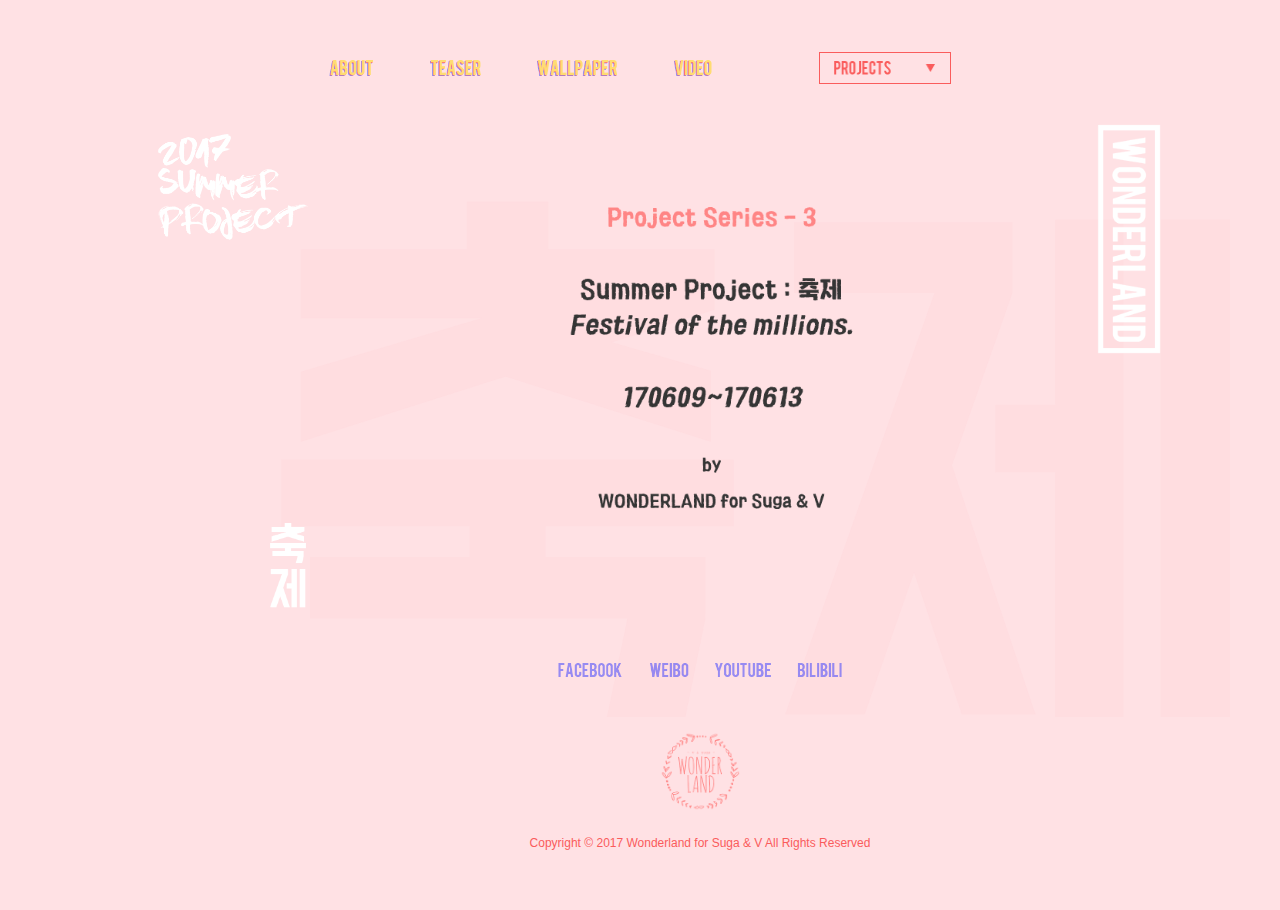
<file: about.html>
<html>
	<head>
		<title>CHOOKJE</title>
		<meta charset="UTF-8">
		<meta name="viewport" content="width=1440px">
<link rel="stylesheet" href="chookjae.css">
<link rel="icon" href="img/logo.png">
</head>
	
	<body>
		<div class="background-o"></div>
		<div class="gnb">
		<ul>
			<li><a href="about.html" class="about"><img src="img/about.png"></a></li>
			<li><a href="teaser.html" class="teaser"><img src="img/teaser.png"></a></li>
			<li><a href="wallpaper.html" class="wallpaper"><img src="img/wallpaper.png"></a></li>
			<li><a href="index.html" class="video"><img src="img/video.png"></a></li>
			<li class="selector">
				<div class="site-selector">
					<select name="gourl" id="gourl">
						<option value="#"></option>
						<option value="http://btsofficialshop.com/">下面的選項都是擺設</option>
						<option value="http://btsofficialshop.com/">16'WINTER: -</option>
						<option value="http://bts.ibighit.com/loveyourself">17'SPRING: KOKORO</option>
						<option value="http://bts.ibighit.com/youneverwalkalone">17'AUTUMN: AUGUST FESTIVAL</option>
					</select>
				</div>
			</li>
		</ul>
</div>

<div class="container">
	<div class="logo">
		<a href="index.html"><img src="img/17sp-title.png" width="150" height="107" class="sp-title"></a><br />
		<img src="img/sp-sub-title.png" width="40" height="87" class="sp-sub-title" style='margin-top:280px;' >
	</div>

<script type="text/javascript">
	$(document).ready(function(){ 
		$("a").addClass(function(index, currentClass) {
		    var addedClass;
		    if ( currentClass === "album") {
		      addedClass = "active";
		    }
		    return addedClass;
		});
	});
</script>
		<div class="album-wrapper">
			<div class="album-title"><img src="img/aboutin.png"></div>
		</div>
 			<div class="title-right">
		<a href="#"><img src="img/randomlogo.png" "></a>
	</div>
	<div class="footer">
		<ul>
			<li><a href="https://www.facebook.com/wonderland9395/" target="_blank"><img src="img/FACEBOOK.png"></a></li>
			<li><a href="https://www.weibo.com/u/5679397434" target="_blank"><img src="img/WEIBO.png"></a></li>
			<li><a href="https://www.youtube.com/user/GZhenjie" target="_blank"><img src="img/YOUTUBE.png"></a></li>
			<li><a href="https://space.bilibili.com/14347061#/" target="_blank"><img src="img/BILIBILI.png"></a></li>
		</ul>
		<div class="copyright">
			<img src="img/logo.png" class="footer-logo">
			Copyright © 2017 Wonderland for Suga & V All Rights Reserved
	</div>
</div>	</body>

</html>
</file>
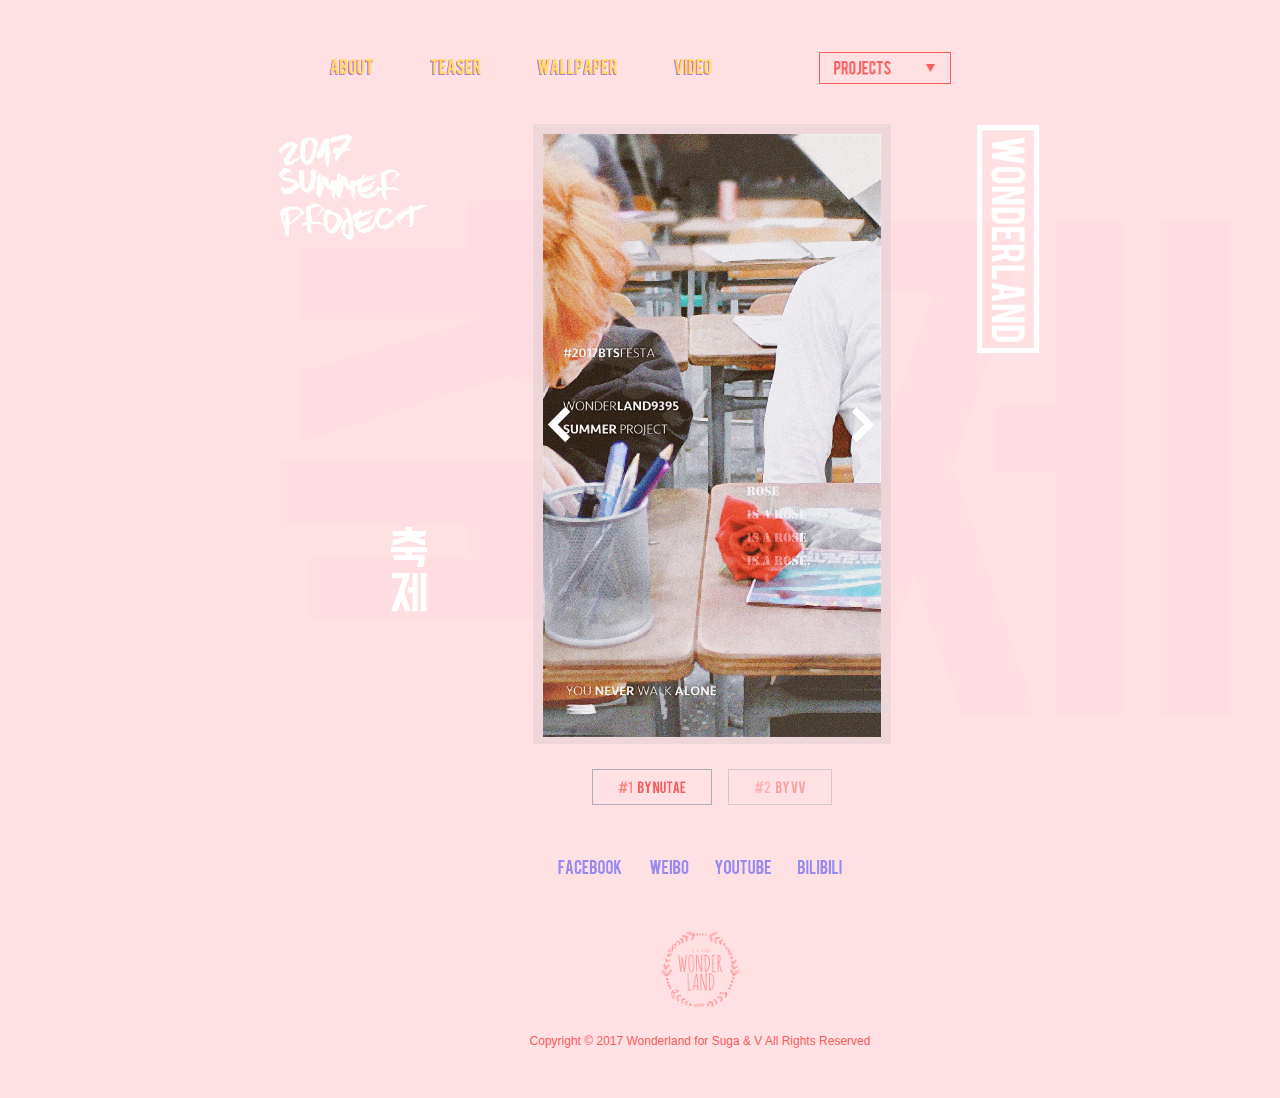
<file: bynutae.html>
<!DOCTYPE html>
<html>
	<head>
		<title>CHOOKJAE</title>
		<meta charset="UTF-8">
		<meta name="viewport" content="width=1440px">
<link rel="stylesheet" href="chookjae.css">
<link rel="icon" href="img/logo.png">
<script type="text/javascript" src="js/jquery.js"></script>
<script type="text/javascript" src="js/script.js"></script>
<script type="text/javascript" src="js/swipe.js"></script>
<script type="text/javascript" src="js/masonry.js"></script>

<!-- Google Analytics: change UA-XXXXX-X to be your site's ID. -->
<script>
    (function(b,o,i,l,e,r){b.GoogleAnalyticsObject=l;b[l]||(b[l]=
    function(){(b[l].q=b[l].q||[]).push(arguments)});b[l].l=+new Date;
    e=o.createElement(i);r=o.getElementsByTagName(i)[0];
    e.src='//www.google-analytics.com/analytics.js';
    r.parentNode.insertBefore(e,r)}(window,document,'script','ga'));
    ga('create','UA-41451351-1');ga('send','pageview');
</script>
</head>
	
	<body>
		<div class="background-o"></div>
		<div class="gnb">
		<ul>
			<li><a href="about.html" class="about"><img src="img/about.png"></a></li>
			<li><a href="teaser.html" class="teaser"><img src="img/teaser.png"></a></li>
			<li><a href="wallpaper.html" class="wallpaper"><img src="img/wallpaper.png"></a></li>
			<li><a href="index.html" class="video"><img src="img/video.png"></a></li>
			<li class="selector">
				<div class="site-selector">
					<select name="gourl" id="gourl">
						<option value="#"></option>
						<option value="http://btsofficialshop.com/">下面的選項都是擺設</option>
						<option value="http://btsofficialshop.com/">16'WINTER: -</option>
						<option value="http://bts.ibighit.com/loveyourself">17'SPRING: KOKORO</option>
						<option value="http://bts.ibighit.com/youneverwalkalone">17'AUTUMN: AUGUST FESTIVAL</option>
					</select>
				</div>
			</li>
		</ul>
</div>

<div class="container">
	<div class="logo">
		<a href="index.html"><img src="img/17sp-title.png" width="150" height="107" class="sp-title"></a><br />
		<img src="img/sp-sub-title.png" width="40" height="87" class="sp-sub-title" style='margin-top:280px;' >
	</div>

<script type="text/javascript">
	$(document).ready(function(){ 
		$("a").addClass(function(index, currentClass) {
		    var addedClass;
		    if ( currentClass === "photo") {
		      addedClass = "active";
		    }
		    return addedClass;
		});
	});
</script>
		<div class="photo-wrapper">
			<div class="slider-wrap">
				<div id='slider' class='swipe'>
		            <div class='swipe-wrap'>
		                <div><img src="img/wallpaper/10.jpg"></div>
		                <div><img src="img/wallpaper/11.jpg"></div>
		                <div><img src="img/wallpaper/12.jpg"></div>
		                <div><img src="img/wallpaper/13.jpg"></div>
		                <div><img src="img/wallpaper/14.jpg"></div>
		                <div><img src="img/wallpaper/15.jpg"></div>
		                <div><img src="img/wallpaper/16.jpg"></div>
		                <div><img src="img/wallpaper/17.jpg"></div>
		                <div><img src="img/wallpaper/18.jpg"></div>
		            </div>             
		            <a href="#" class="swipe-left-white"><img src="img/left.png"></a>
		            <a href="#" class="swipe-right-white"><img src="img/right.png"></a>
		        </div>
			</div>
			<div class="past">
				<ul>
					<li><a href="#" class="active"><img src="img/wallpaper/bynutae.png"></a></li>	
					<li><a href="wallpaper.html"><img src="img/wallpaper/byvv.png"></a></li>	
				</ul>
			</div>
		</div>
 			<div class="title-right">
		<a href="#"><img src="img/randomlogo.png"></a>
	</div>
	<div class="footer">
		<ul>
			<li><a href="https://www.facebook.com/wonderland9395/" target="_blank"><img src="img/FACEBOOK.png"></a></li>
			<li><a href="https://www.weibo.com/u/5679397434" target="_blank"><img src="img/WEIBO.png"></a></li>
			<li><a href="https://www.youtube.com/user/GZhenjie" target="_blank"><img src="img/YOUTUBE.png"></a></li>
			<li><a href="https://space.bilibili.com/14347061#/" target="_blank"><img src="img/BILIBILI.png"></a></li>
		</ul>
		<div class="copyright">
			<img src="img/logo.png" class="footer-logo">
			Copyright © 2017 Wonderland for Suga & V All Rights Reserved
	</div>
</div>	</body>

</html>

	 <!-- Google Analytics: change UA-XXXXX-X to be your site's ID. -->
        <script>
            (function(b,o,i,l,e,r){b.GoogleAnalyticsObject=l;b[l]||(b[l]=
            function(){(b[l].q=b[l].q||[]).push(arguments)});b[l].l=+new Date;
            e=o.createElement(i);r=o.getElementsByTagName(i)[0];
            e.src='//www.google-analytics.com/analytics.js';
            r.parentNode.insertBefore(e,r)}(window,document,'script','ga'));
            ga('create','UA-41451351-1');ga('send','pageview');
        </script>
</file>
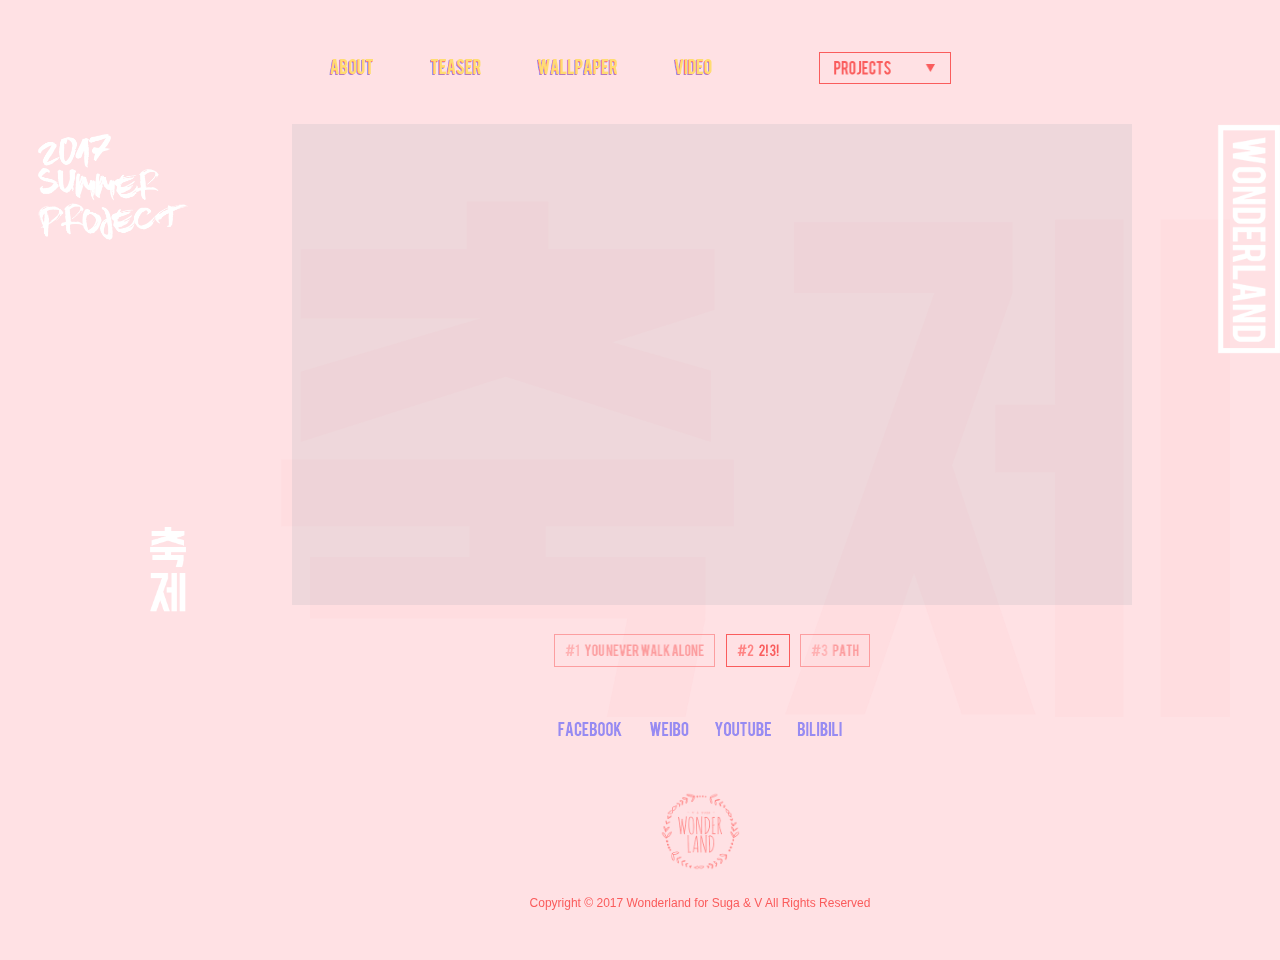
<file: dulset.html>
<!DOCTYPE html>
<html>
	<head>
		<title>CHOOKJAE</title>
		<meta charset="UTF-8">
		<meta name="viewport" content="width=1440px">
<link rel="stylesheet" href="chookjae.css">
<link rel="icon" href="img/logo.png">
</head>
	
	<body>
		<div class="background-o"></div>
		<div class="gnb">
		<ul>
			<li><a href="about.html" class="about"><img src="img/about.png"></a></li>
			<li><a href="teaser.html" class="teaser"><img src="img/teaser.png"></a></li>
			<li><a href="wallpaper.html" class="wallpaper"><img src="img/wallpaper.png"></a></li>
			<li><a href="index.html" class="video"><img src="img/video.png"></a></li>
			<li class="selector">
				<div class="site-selector">
					<select name="gourl" id="gourl">
						<option value="#"></option>
						<option value="http://btsofficialshop.com/">下面的選項都是擺設</option>
						<option value="http://btsofficialshop.com/">16'WINTER: -</option>
						<option value="http://bts.ibighit.com/loveyourself">17'SPRING: KOKORO</option>
						<option value="http://bts.ibighit.com/youneverwalkalone">17'AUTUMN: AUGUST FESTIVAL</option>
					</select>
				</div>
			</li>
		</ul>
</div>

<div class="container">
	<div class="logo">
		<a href="index.html"><img src="img/17sp-title.png" width="150" height="107" class="sp-title"></a><br />
		<img src="img/sp-sub-title.png" width="40" height="87" class="sp-sub-title" style='margin-top:280px;' >
	</div>

<script type="text/javascript">
	$(document).ready(function(){ 
		$("a").addClass(function(index, currentClass) {
		    var addedClass;
		    if ( currentClass === "index") {
		      addedClass = "active";
		    }
		    return addedClass;
		});
	});
</script>
		<div class="video-wrapper">
			<div class="movie-container">
				<iframe width="820" height="461" src="http://www.youtube.com/embed/Tx_6Pxspurs" frameborder="0" class="movie" allowfullscreen></iframe>
			</div>
	 		<div class="vid-selector">
	 			<div class="vid" data-src="http://www.youtube.com/embed/C_3bgDsUMbo">
		 			<a href="index.html"><img src="img/vid1.png"></a>
	 			</div>
	 			<div class="vid active" data-src="http://www.youtube.com/embed/Tx_6Pxspurs">
		 			<a href="#"><img src="img/vid2.png"></a>
	 			</div>
	 			<div class="vid" data-src="http://www.youtube.com/embed/E7sSUapl2uI">
		 			<a href="path.html"><img src="img/vid3.png"></a>
	 			</div>
			</div>
		</div>
		 	<div class="title-right">
		<a href="#"><img src="img/randomlogo.png" "></a>
	</div>
	<div class="footer">
		<ul>
			<li><a href="https://www.facebook.com/wonderland9395/" target="_blank"><img src="img/FACEBOOK.png"></a></li>
			<li><a href="https://www.weibo.com/u/5679397434" target="_blank"><img src="img/WEIBO.png"></a></li>
			<li><a href="https://www.youtube.com/user/GZhenjie" target="_blank"><img src="img/YOUTUBE.png"></a></li>
			<li><a href="https://space.bilibili.com/14347061#/" target="_blank"><img src="img/BILIBILI.png"></a></li>
		</ul>
		<div class="copyright">
			<img src="img/logo.png" class="footer-logo">
			Copyright © 2017 Wonderland for Suga & V All Rights Reserved
	</div>
</div>
 		<script type="text/javascript">
		$('.vid').click(function(ev) {

			var src = $(this).data('src');

			$('iframe').attr('src', src);
			return ev.preventDefault();
		});

		$('.vid').each(function(idx, elem) {
			$(elem).click(function(e) {
				$('.vid').removeClass('active');
				$(this).addClass('active');
				e.preventDefault();
			});
		});

		</script>
	</body>

</html>
</file>
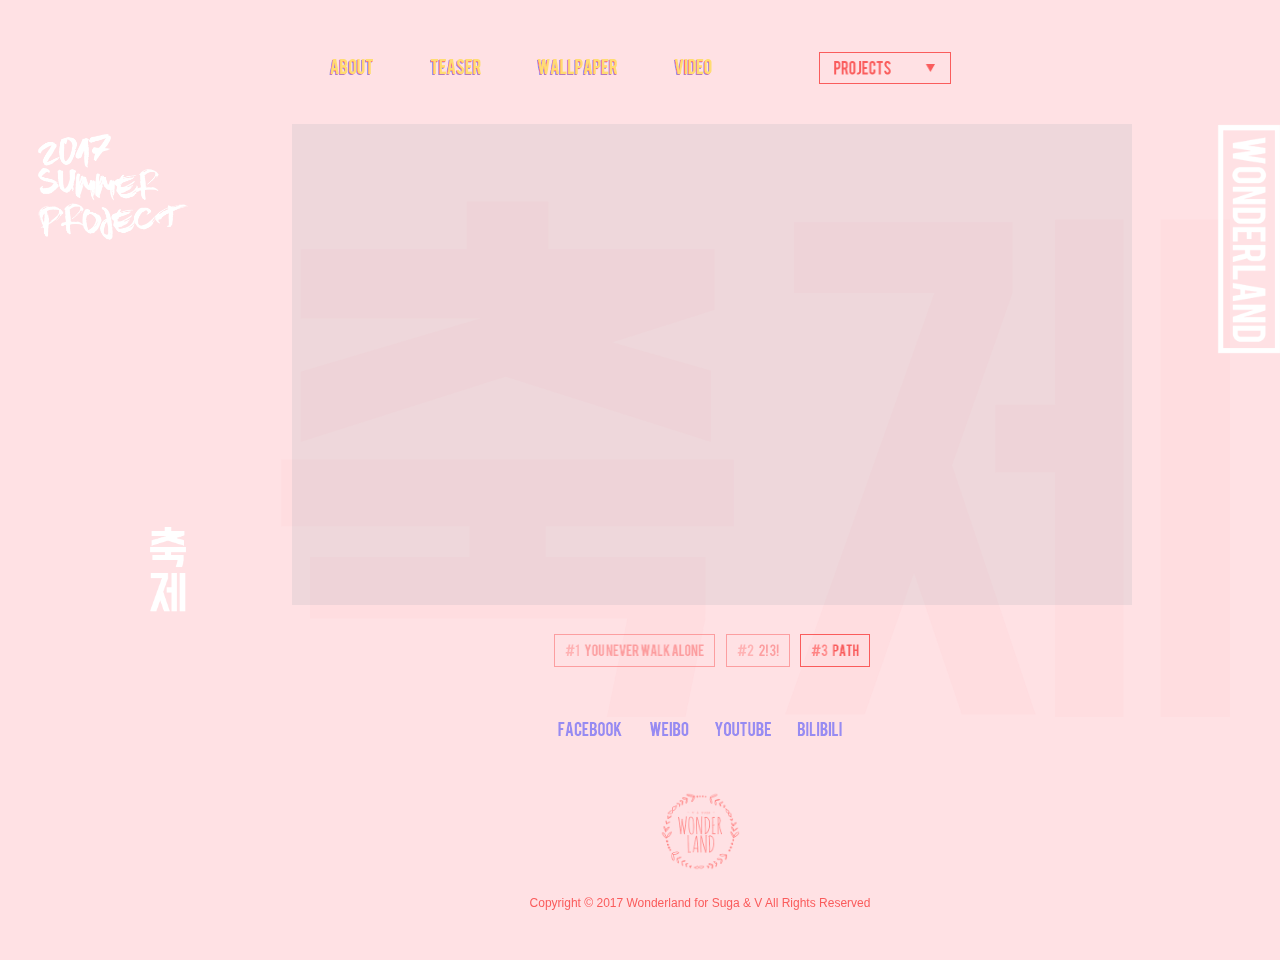
<file: path.html>
<!DOCTYPE html>
<html>
	<head>
		<title>CHOOKJAE</title>
		<meta charset="UTF-8">
		<meta name="viewport" content="width=1440px">
<link rel="stylesheet" href="chookjae.css">
<link rel="icon" href="img/logo.png">
</head>
	
	<body>
		<div class="background-o"></div>
		<div class="gnb">
		<ul>
			<li><a href="about.html" class="about"><img src="img/about.png"></a></li>
			<li><a href="teaser.html" class="teaser"><img src="img/teaser.png"></a></li>
			<li><a href="wallpaper.html" class="wallpaper"><img src="img/wallpaper.png"></a></li>
			<li><a href="index.html" class="video"><img src="img/video.png"></a></li>
			<li class="selector">
				<div class="site-selector">
					<select name="gourl" id="gourl">
						<option value="#"></option>
						<option value="http://btsofficialshop.com/">下面的選項都是擺設</option>
						<option value="http://btsofficialshop.com/">16'WINTER: -</option>
						<option value="http://bts.ibighit.com/loveyourself">17'SPRING: KOKORO</option>
						<option value="http://bts.ibighit.com/youneverwalkalone">17'AUTUMN: AUGUST FESTIVAL</option>
					</select>
				</div>
			</li>
		</ul>
</div>

<div class="container">
	<div class="logo">
		<a href="index.html"><img src="img/17sp-title.png" width="150" height="107" class="sp-title"></a><br />
		<img src="img/sp-sub-title.png" width="40" height="87" class="sp-sub-title" style='margin-top:280px;' >
	</div>

<script type="text/javascript">
	$(document).ready(function(){ 
		$("a").addClass(function(index, currentClass) {
		    var addedClass;
		    if ( currentClass === "index") {
		      addedClass = "active";
		    }
		    return addedClass;
		});
	});
</script>
		<div class="video-wrapper">
			<div class="movie-container">
				<iframe width="820" height="461" src="http://www.youtube.com/embed/E7sSUapl2uI" frameborder="0" class="movie" allowfullscreen></iframe>
			</div>
	 		<div class="vid-selector">
	 			<div class="vid" data-src="http://www.youtube.com/embed/C_3bgDsUMbo">
		 			<a href="index.html"><img src="img/vid1.png"></a>
	 			</div>
	 			<div class="vid" data-src="http://www.youtube.com/embed/Tx_6Pxspurs">
		 			<a href="dulset.html"><img src="img/vid2.png"></a>
	 			</div>
	 			<div class="vid active" data-src="http://www.youtube.com/embed/E7sSUapl2uI">
		 			<a href="#"><img src="img/vid3.png"></a>
	 			</div>
			</div>
		</div>
		 	<div class="title-right">
		<a href="#"><img src="img/randomlogo.png" "></a>
	</div>
	<div class="footer">
		<ul>
			<li><a href="https://www.facebook.com/wonderland9395/" target="_blank"><img src="img/FACEBOOK.png"></a></li>
			<li><a href="https://www.weibo.com/u/5679397434" target="_blank"><img src="img/WEIBO.png"></a></li>
			<li><a href="https://www.youtube.com/user/GZhenjie" target="_blank"><img src="img/YOUTUBE.png"></a></li>
			<li><a href="https://space.bilibili.com/14347061#/" target="_blank"><img src="img/BILIBILI.png"></a></li>
		</ul>
		<div class="copyright">
			<img src="img/logo.png" class="footer-logo">
			Copyright © 2017 Wonderland for Suga & V All Rights Reserved
	</div>
</div>
 		<script type="text/javascript">
		$('.vid').click(function(ev) {

			var src = $(this).data('src');

			$('iframe').attr('src', src);
			return ev.preventDefault();
		});

		$('.vid').each(function(idx, elem) {
			$(elem).click(function(e) {
				$('.vid').removeClass('active');
				$(this).addClass('active');
				e.preventDefault();
			});
		});

		</script>
	</body>

</html>
</file>
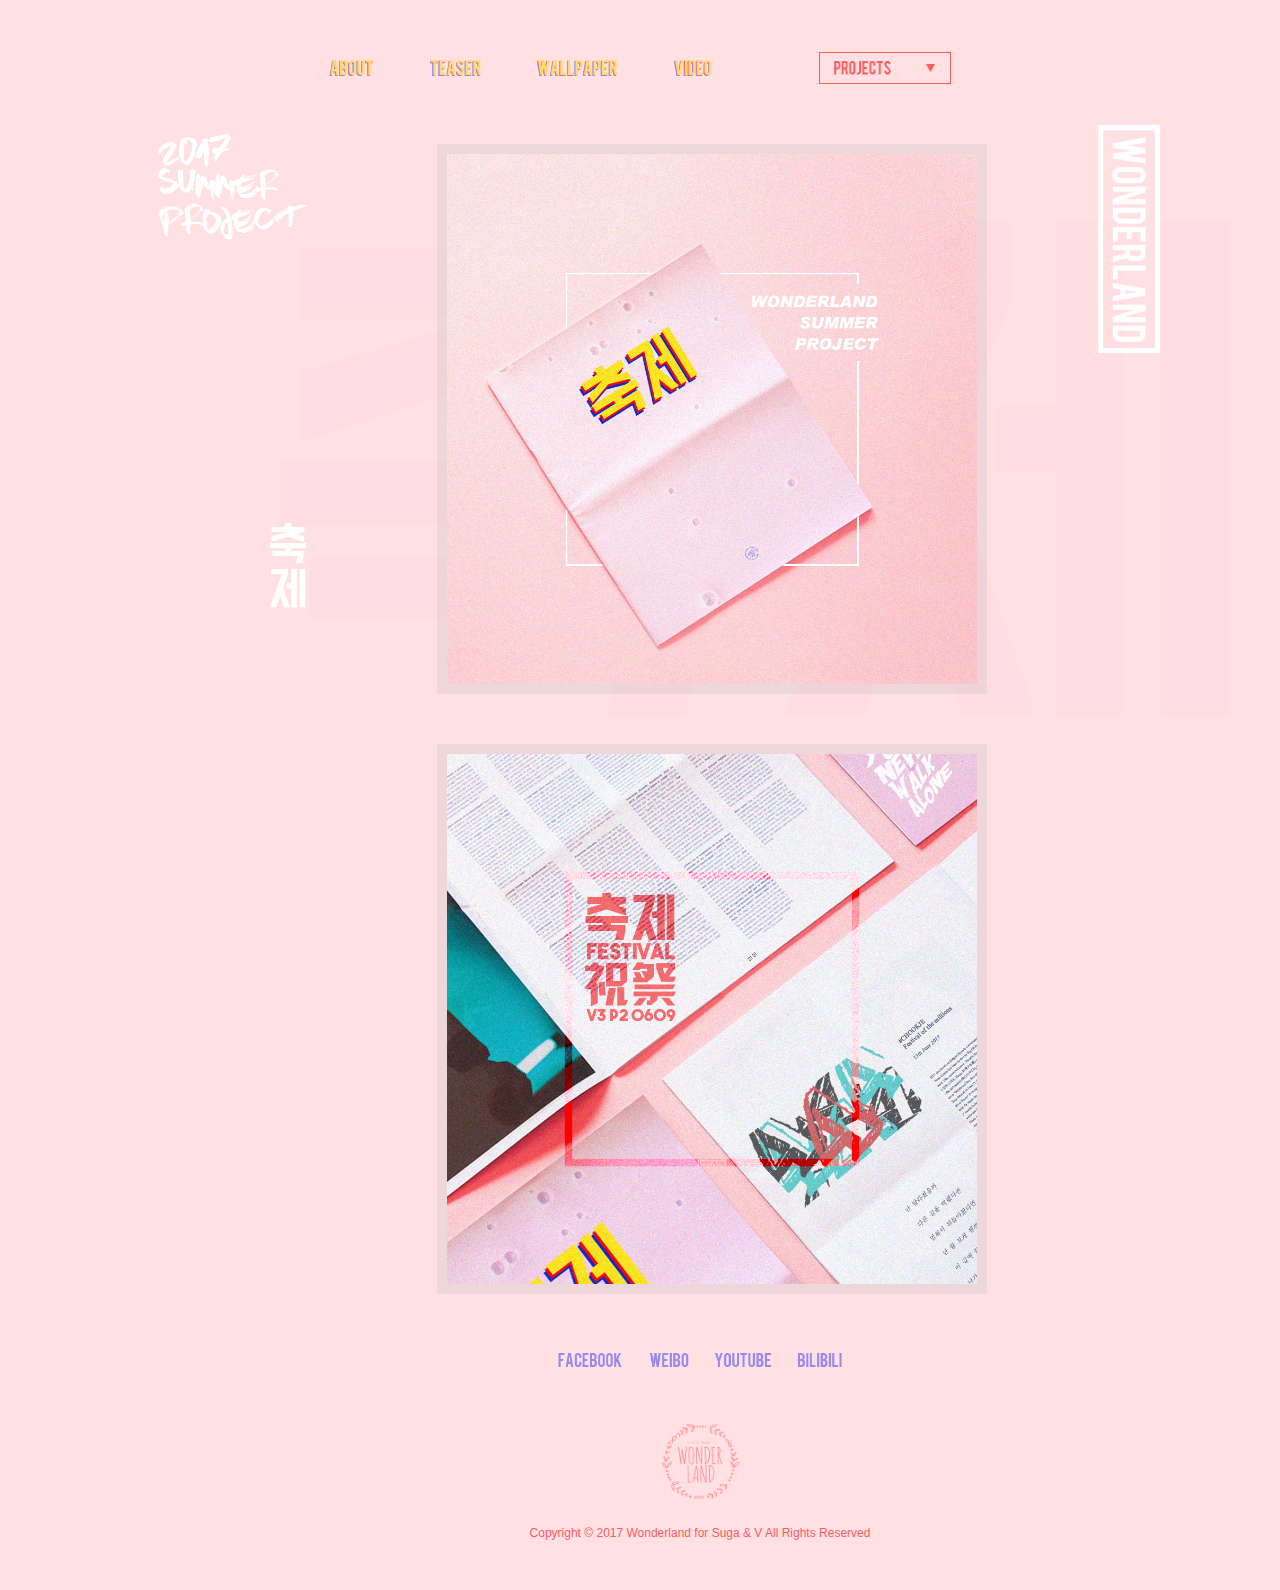
<file: teaser.html>
<html>
	<head>
		<title>CHOOKJAE</title>
		<meta charset="UTF-8">
		<meta name="viewport" content="width=1440px">
<link rel="stylesheet" href="chookjae.css">
<link rel="icon" href="img/logo.png">
</head>
	
	<body>
		<div class="background-o"></div>
		<div class="gnb">
		<ul>
			<li><a href="about.html" class="about"><img src="img/about.png"></a></li>
			<li><a href="teaser.html" class="teaser"><img src="img/teaser.png"></a></li>
			<li><a href="wallpaper.html" class="wallpaper"><img src="img/wallpaper.png"></a></li>
			<li><a href="index.html" class="video"><img src="img/video.png"></a></li>
			<li class="selector">
				<div class="site-selector">
					<select name="gourl" id="gourl">
						<option value="#"></option>
						<option value="http://btsofficialshop.com/">下面的選項都是擺設</option>
						<option value="http://btsofficialshop.com/">16'WINTER: -</option>
						<option value="http://bts.ibighit.com/loveyourself">17'SPRING: KOKORO</option>
						<option value="http://bts.ibighit.com/youneverwalkalone">17'AUTUMN: AUGUST FESTIVAL</option>
					</select>
				</div>
			</li>
		</ul>
</div>

<div class="container">
	<div class="logo">
		<a href="index.html"><img src="img/17sp-title.png" width="150" height="107" class="sp-title"></a><br />
		<img src="img/sp-sub-title.png" width="40" height="87" class="sp-sub-title" style='margin-top:280px;' >
	</div>

<script type="text/javascript">
	$(document).ready(function(){ 
		$("a").addClass(function(index, currentClass) {
		    var addedClass;
		    if ( currentClass === "album") {
		      addedClass = "active";
		    }
		    return addedClass;
		});
	});
</script>
		<div class="teaser-wrapper">
			<div class="teaser-img1"><img src="img/W-teaser1.jpg"></div>
			<div class="teaser-img2"><img src="img/W-teaser2-2.jpg"></div>
		</div>
 			<div class="title-right">
		<a href="#"><img src="img/randomlogo.png" "></a>
	</div>
	<div class="footer">
		<ul>
			<li><a href="https://www.facebook.com/wonderland9395/" target="_blank"><img src="img/FACEBOOK.png"></a></li>
			<li><a href="https://www.weibo.com/u/5679397434" target="_blank"><img src="img/WEIBO.png"></a></li>
			<li><a href="https://www.youtube.com/user/GZhenjie" target="_blank"><img src="img/YOUTUBE.png"></a></li>
			<li><a href="https://space.bilibili.com/14347061#/" target="_blank"><img src="img/BILIBILI.png"></a></li>
		</ul>
		<div class="copyright">
			<img src="img/logo.png" class="footer-logo">
			Copyright © 2017 Wonderland for Suga & V All Rights Reserved
	</div>
</div>	</body>

</html>
</file>
<file: chookjae.css>
/* global */

body {
	margin:0; padding:0;
	background: #ffe1e4;
	text-align: center;
	-webkit-font-smoothing:antialiased;
	text-rendering: auto;
}

ul, li {list-style: none;display: inline-block;margin:0;padding:0;text-align: center;}
a, a:visited, a:active {text-decoration: none;color:inherit;}
img {border:0;}
.active {opacity: 1 !important;}

/* background */

.background-l {
	width:100%;
	height:100%;
	background:url('img/background1-big.png') center right no-repeat;
	background-size: contain !important;
	position: absolute;
	left:0;
	z-index: -9999;
	opacity: 0.2;
}

.background-o {
	width:100%;
	height:100%;
	background:url('img/background1-big.png') center right no-repeat;
	background-size: contain !important;
	position: absolute;
	left:0;
	z-index: -9999;
	opacity: 0.2;
}

.background-v {
	width:100%;
	height:100%;
	background:url('img/background1-big.png') center right no-repeat;
	background-size: contain !important;
	position: absolute;
	left:0;
	z-index: -9999;
	opacity: 0.2;
}

.background-e {
	width:100%;
	height:100%;
	background:url('img/background1-big.png') center right no-repeat;
	background-size: contain !important;
	position: absolute;
	left:0;
	z-index: -9999;
	opacity: 0.2;
}

/* GNB */

.gnb {
	width:840px;
	margin:0 auto;
	margin-top:10px;
	padding:40px 0;
	font-size:20px;
	font-family: "SolanoGothicMVB-Bd",sans-serif;
	color:#aaafb9;
	letter-spacing: 1px;
	text-align: center;
}

.gnb ul {
	list-style-type: none; margin:0px; padding:0px;
	line-height: 32px;
	text-align: center;
	margin:0;

}

.gnb ul li {
	display: inline-block;
	margin-right:50px;
	vertical-align: middle;
}

.gnb ul li a img {height:16px;}

.gnb ul li a, a:visited {color:#fa5c5c; opacity: 0.5;}
.gnb ul li a:hover, a:active {color:#fa5c5c; opacity: 1;}

.gnb ul li.selector {margin-right:0px;margin-left:50px;}

/* .site-selector { border:1px solid #fa5c5c; text-align: left; color:white; background:url('../img/arrow.png') no-repeat right transparent; line-height: 0px;} */
.site-selector { border:1px solid #fa5c5c; text-align: left; color:white;background:url('img/projects.png') no-repeat center transparent;background-size:101px 14px;line-height: 0px;}
.site-selector select {
	font-family: "Apple SD Gothic Neo", "Malgun Gothic", sans-serif;
    background: transparent;
    width: 130px;
    height: 30px;
    padding: 5px;
    padding-left:10px;
    font-size: 16px;
    letter-spacing: 1px;
    line-height: 1;
    color:white;
    border: 0;
    border-radius: 0;
    -webkit-appearance: none;
    overflow: hidden;
}


.site-selector select option {
	color:pink;
	font-family: "Arial", "Arial", sans-serif;
	font-size:14px;
}

/* contents */

.container {
	margin:0 auto;
	width:1400px;
	text-align: center;
}

/* header */

.logo {
	display: inline-block;
	text-align: right;
	vertical-align: top;
	margin-right: 100px;
	margin-top: 10px;
}

.ly-title { 
	width:290px;
	height:208px;

}

.ly-sub-title {
	width:36px;
	height:67px;
	margin-top:100px;

}

.title-right {
	width:226px;
	display: inline-block;
	vertical-align: top;

}

.title-right img {width:64px;height:230px;}

/* main */

.index-photo {
	display: inline-block;
}
.index-photo img {
	width:500px;
	border:10px solid rgba(171,176,186,0.2);
	margin-bottom:0px;
}

/* album */

.album-wrapper {
	width:600px;
	display:inline-block;
	text-align:center;
}

.album-title img {width:400px;margin-top: 60px}

/* teaser */

.teaser-wrapper {
	width:600px;
	display:inline-block;
	text-align:center;
}

.teaser-img1 img {width:530px;margin-top:20px;border:10px solid rgba(171,176,186,0.2);}
.teaser-img2 img {width:530px;margin-top:50px;border:10px solid rgba(171,176,186,0.2);}

/* photo */

.photo-wrapper {
	display: inline-block;
	margin:0 auto;
}

.slider-wrap {
	width:338px;
	min-height:100px;
	max-height:600px;
	background: rgba(171,176,186,0.2);
	padding:10px;
}

.crop-thumbs-s {
	text-align: left;
	margin-top:18px;
	margin-bottom:20px;
}

.crop-thumbs-s a.member {
	display: inline-block;
	text-align: center;
	margin: 2px 3px;
	border: 1px solid white;
}

.crop-thumbs-s a.member {
	opacity: 0.5;
}

.crop-thumbs-s a.member:hover {
	opacity: 1;
}


.crop-thumbs-s a.member img {
	display: block;
	height:72px;
}

#slider img .h {width:100%; display: block; margin:0 auto;}
#slider img .v {height:100%; display: block; margin:0 auto;}
#slider img {width:100%; display: block; margin:0 auto;}

#slider .swipe-left {width:40px; height:40px; display: block; background: url(img/left.png) no-repeat;position: absolute; top:50%; margin-top:-30px; left:0px;}
#slider .swipe-left:hover {background-position: -60px 0;}
#slider .swipe-right {width:40px; height:40px; display: block; background: url(img/right.png) no-repeat;position: absolute; top:50%; margin-top:-30px;right:0px;}
#slider .swipe-right:hover {background-position: -60px 0;}

#slider .swipe-left-white {width:40px; height:40px; display: block; background: url(img/left.png) no-repeat;position: absolute; top:50%; margin-top:-30px; left:0px;}
#slider .swipe-left-white:hover {background-position: -60px 0;}
#slider .swipe-right-white {width:40px; height:40px; display: block; background: url(img/right.png) no-repeat;position: absolute; top:50%; margin-top:-30px;right:0px;}
#slider .swipe-right-white:hover {background-position: -60px 0;}


.swipe {
  overflow: hidden;
  visibility: hidden;
  position: relative;
}

.swipe-wrap {
  overflow: hidden;
  position: relative;
}

.swipe-wrap > div {
  float:left;
  width:100%;
  position: relative;
}

.past {
	margin:0px auto;
	margin-top:25px;
	font-size:18px;
	line-height:36px;
 	font-family: "SolanoGothicMVB-BdCap",sans-serif; 
	color:#aaafb9;
	letter-spacing: 1px;
	text-align: center;
}

.past a img {height:12px;}

.past a, .past a:visited {
	border:1px solid #aaafb9;
	padding:7px 25px;
	opacity: 0.5;
	margin:0px 5px;
}

.past a:hover {opacity: 1;}

/* video */

.video-wrapper {
	display: inline-block;
}

.movie-container {
	display: inline-block;
	margin:0 auto;
	width:820px;
	height:461px;
	background: rgba(171,176,186,0.2);
	padding:10px;
}

.movie {
	display: block;
	margin: 0 auto;
}

.vid-selector {
	margin:0px auto;
	margin-top:25px;
	font-size:18px;
 	font-family: "SolanoGothicMVB-BdCap",sans-serif; 
	color:#fa5c5c;
	letter-spacing: 1px;
	text-align: center;
}

.vid {
	display: inline-block;
	border:1px solid #fa5c5c;
	padding:5px 10px;
	opacity: 0.5;
	margin:0px 2px;
}

.vid a img {height:12px;}
.vid:hover {opacity: 1;}


/* footer */

.footer {
	display: block;
	margin:50px auto;
	font-size:12px;	
	text-align: center;
	font-family: Helvetica,Arial, sans-serif;
	color:#fa5c5c;
}

.footer ul {
	font-family: "SolanoGothicMVB-Bd",sans-serif;
	letter-spacing: 1px;
	font-size:20px;	
	list-style-type: none;
	margin:0px;
	margin-bottom:50px;
	padding:0px;
	text-align: center;
}

.footer ul li{
	display: inline-block;
	margin:0px 10px;
	vertical-align: middle;
}

.footer ul li a img {height:14px;}

.footer ul li a, a:visited, a:active {opacity: 0.5;}
.footer ul li a:hover {opacity: 1;}

.footer-logo {
	margin:0 auto;
	display: block;
	width:80px;
	height:80px;
	padding-bottom: 25px;
}

/* media query */

/* Smartphones (portrait) ----------- */
@media only screen
/*
and (min-device-width : 414px)
and (max-device-width : 736px)
*/
and (orientation : portrait) {
	body {
		margin:100px 0px;
	}
	
	.background-l, .background-o, .background-v, .background-e {
		background-position-y: top;
		background-size:50% !important;
		margin-top:-50px;
	}
}
</file>
